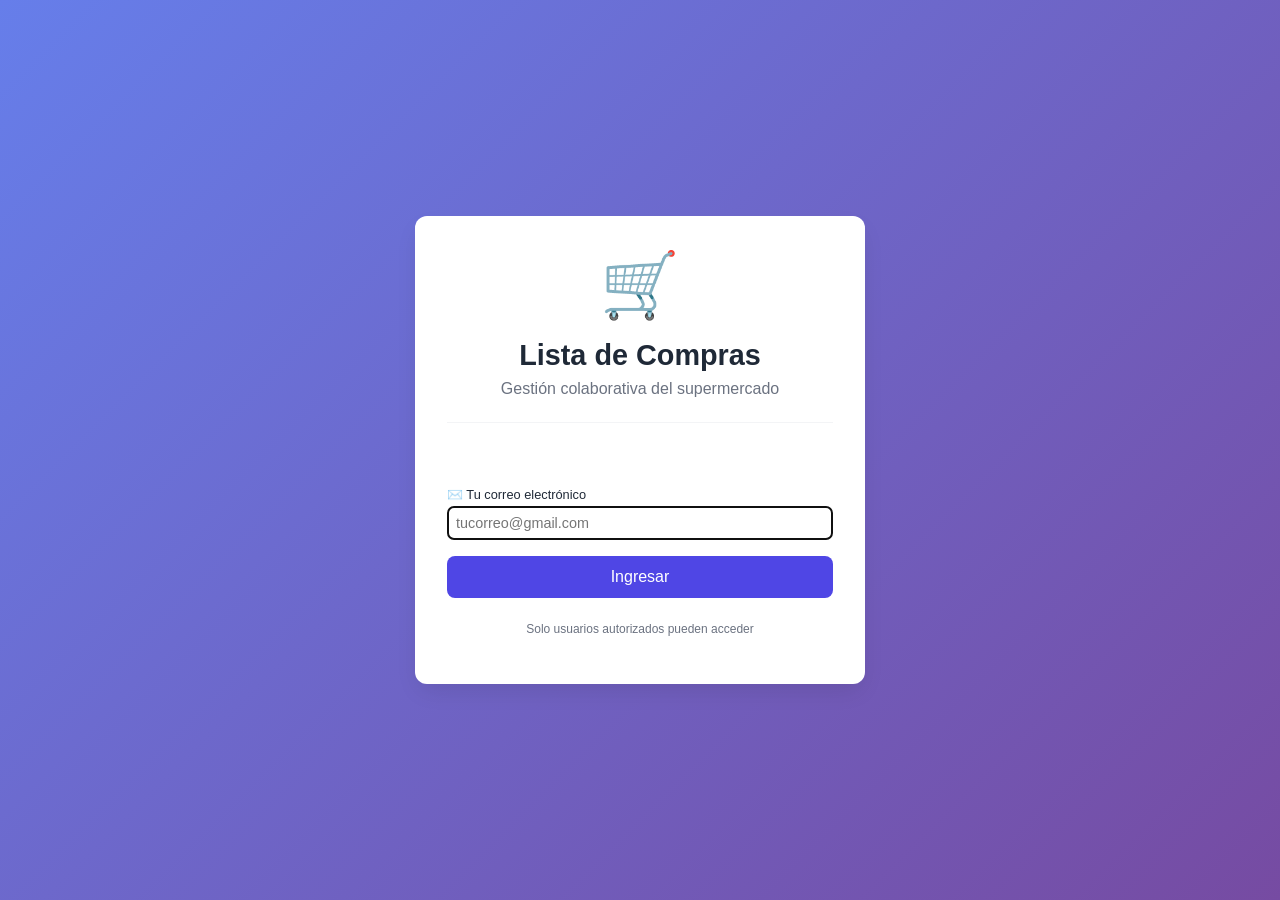
<file: index.html>
<!DOCTYPE html>
<html lang="es">
<head>
    <meta charset="UTF-8">
    <meta name="viewport" content="width=device-width, initial-scale=1.0, viewport-fit=cover">
    <title>Lista de Compras</title>
    <link rel="stylesheet" href="style.css">
</head>
<body>

    <div id="loginScreen" class="login-screen">
        <div class="login-card">
            <div class="login-icon">🛒</div>
            <h1>Lista de Compras</h1>
            <p>Gestión colaborativa del supermercado</p>
            <div class="login-divider"></div>
            <div id="login-status" class="login-status"></div>
            <form id="loginForm" class="login-form">
                <div class="form-group">
                    <label>✉️ Tu correo electrónico</label>
                    <input type="email" id="loginEmail" placeholder="tucorreo@gmail.com" required autofocus>
                </div>
                <button type="submit" class="btn-primary btn-large">Ingresar</button>
            </form>
            <p class="login-note">Solo usuarios autorizados pueden acceder</p>
        </div>
    </div>

    <div id="appScreen" class="app-container" style="display: none;">
        <div class="app-header">
            <h1>🛒 Lista de Compras</h1>
            <div class="user-info">
                <span id="userEmail"></span>
                <button id="btnLogout" class="btn-logout-sm">🚪 Salir</button>
            </div>
        </div>

        <div class="input-container">
            <input type="text" id="item-input" placeholder="Producto..." autocomplete="off">
            <input type="number" id="cantidad-input" placeholder="Cant." value="1" min="1" step="1">
            <input type="number" id="price-input" placeholder="$ Precio c/u" step="0.01">
            <button id="btnAgregar" class="btn-success">+ Agregar</button>
        </div>

        <div class="stats-bar">
            <div class="stat-item">
                <span class="stat-label">📋 Sin precio</span>
                <span id="totalSinPrecio" class="stat-value">0</span>
            </div>
            <div class="stat-item">
                <span class="stat-label">💰 Con precio</span>
                <span id="totalConPrecio" class="stat-value">0</span>
                <span id="sumaConPrecio" class="stat-small">$0</span>
            </div>
            <div class="stat-item total">
                <span class="stat-label">🛒 En chango</span>
                <span id="totalEnChango" class="stat-value">0</span>
                <span id="sumaEnChango" class="stat-small">$0</span>
            </div>
        </div>

        <!-- Lista de ítems SIN precio -->
        <div class="section-header">
            <h3>📝 Sin precio <span id="sinPrecioCount" class="badge">0</span></h3>
        </div>
        <ul id="lista-sin-precio" class="lista-compras"></ul>

        <!-- Lista de ítems CON precio (fuera del chango) -->
        <div class="section-header">
            <h3>💰 Con precio <span id="conPrecioCount" class="badge">0</span></h3>
        </div>
        <ul id="lista-con-precio" class="lista-compras"></ul>

        <!-- Lista de ítems EN EL CHANGO -->
        <div class="section-header chango-header">
            <h3>🛒 En el chango <span id="enChangoItemsCount" class="badge badge-warning">0</span></h3>
            <button id="btnLimpiarChango" class="btn-sm btn-warning">🗑️ Limpiar chango</button>
        </div>
        <ul id="lista-en-chango" class="lista-compras chango-list"></ul>

        <div class="action-bar">
            <button id="btnLimpiarSinPrecio" class="btn-danger btn-sm">🗑️ Sin precio</button>
            <button id="btnLimpiarConPrecio" class="btn-danger btn-sm">🗑️ Con precio</button>
            <button id="btnLimpiarChango" class="btn-warning btn-sm">🗑️ En chango</button>
            <button id="btnDeshacer" class="btn-secondary btn-sm" disabled>↩️ Deshacer</button>
        </div>
    </div>

    <div id="modal" class="modal">
        <div class="modal-content">
            <div class="modal-header">
                <h3 id="modalTitle">Título</h3>
                <button class="modal-close">&times;</button>
            </div>
            <div class="modal-body" id="modalBody"></div>
        </div>
    </div>

    <script src="config.js"></script>
    <script src="script.js"></script>
</body>
</html>
</file>
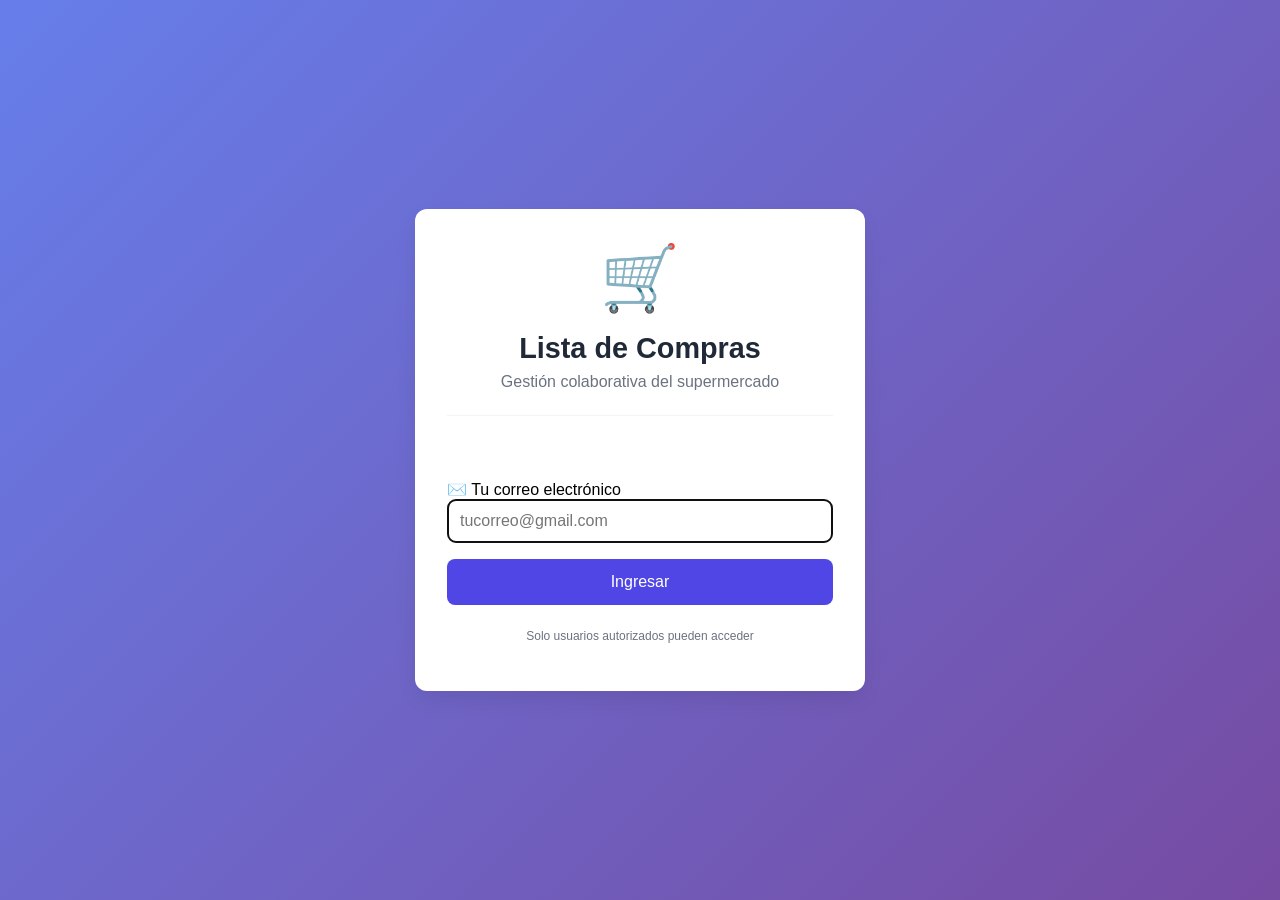
<file: frontend/index.html>
<!DOCTYPE html>
<html lang="es">
<head>
    <meta charset="UTF-8">
    <meta name="viewport" content="width=device-width, initial-scale=1.0, viewport-fit=cover">
    <title>Lista de Compras</title>
    <link rel="stylesheet" href="style.css">
</head>
<body>
    <!-- Pantalla de Login -->
    <div id="loginScreen" class="login-screen">
        <div class="login-card">
            <div class="login-icon">🛒</div>
            <h1>Lista de Compras</h1>
            <p>Gestión colaborativa del supermercado</p>
            <div class="login-divider"></div>
            <div id="login-status" class="login-status"></div>
            <form id="loginForm" class="login-form">
                <div class="form-group">
                    <label>✉️ Tu correo electrónico</label>
                    <input type="email" id="loginEmail" placeholder="tucorreo@gmail.com" required autofocus>
                </div>
                <button type="submit" class="btn-primary btn-large">Ingresar</button>
            </form>
            <p class="login-note">Solo usuarios autorizados pueden acceder</p>
        </div>
    </div>

    <!-- Pantalla Principal (oculta hasta login) -->
    <div id="appScreen" class="app-container" style="display: none;">
        <div class="app-header">
            <h1>🛒 Lista de Compras</h1>
            <div class="user-info">
                <span id="userEmail"></span>
                <button id="btnLogout" class="btn-logout-sm">🚪 Salir</button>
            </div>
        </div>

        <div class="input-container">
            <input type="text" id="item-input" placeholder="Nuevo ítem..." autocomplete="off">
            <input type="number" id="price-input" placeholder="Precio $" step="0.01">
            <button id="btnAgregar" class="btn-success">+ Agregar</button>
        </div>

        <div class="stats-bar">
            <div class="stat-item">
                <span class="stat-label">Total de ítems:</span>
                <span id="totalItems" class="stat-value">0</span>
            </div>
            <div class="stat-item">
                <span class="stat-label">Pendientes:</span>
                <span id="pendientes" class="stat-value">0</span>
            </div>
            <div class="stat-item">
                <span class="stat-label">Comprados:</span>
                <span id="comprados" class="stat-value">0</span>
            </div>
            <div class="stat-item total">
                <span class="stat-label">💰 Total acumulado:</span>
                <span id="totalPrecio" class="stat-value total-value">$0.00</span>
            </div>
        </div>

        <ul id="lista-compras" class="lista-compras"></ul>

        <div class="action-bar">
            <button id="btnDeshacer" class="btn-secondary" disabled>↩️ Deshacer última acción</button>
            <button id="btnLimpiarComprados" class="btn-danger">🗑️ Limpiar comprados</button>
        </div>
    </div>

    <script src="config.js"></script>
    <script src="script.js"></script>
</body>
</html>
</file>
<file: style.css>
:root {
    --primary: #4f46e5;
    --primary-dark: #4338ca;
    --success: #10b981;
    --danger: #ef4444;
    --warning: #f59e0b;
    --dark: #1f2937;
    --gray: #6b7280;
    --light: #f3f4f6;
    --white: #ffffff;
    --shadow: 0 1px 3px rgba(0,0,0,0.1);
    --shadow-lg: 0 10px 25px -5px rgba(0,0,0,0.1);
    --radius: 12px;
}

* {
    margin: 0;
    padding: 0;
    box-sizing: border-box;
}

body {
    font-family: -apple-system, BlinkMacSystemFont, 'Segoe UI', Roboto, Helvetica, Arial, sans-serif;
    background: var(--light);
    min-height: 100vh;
}

/* ========== LOGIN SCREEN ========== */
.login-screen {
    display: flex;
    justify-content: center;
    align-items: center;
    min-height: 100vh;
    background: linear-gradient(135deg, #667eea 0%, #764ba2 100%);
}

.login-card {
    max-width: 450px;
    width: 90%;
    margin: 0 auto;
    background: var(--white);
    border-radius: var(--radius);
    padding: 2rem;
    text-align: center;
    box-shadow: var(--shadow-lg);
}

.login-icon {
    font-size: 4rem;
    margin-bottom: 1rem;
}

.login-card h1 {
    font-size: 1.8rem;
    margin-bottom: 0.5rem;
    color: var(--dark);
}

.login-card p {
    color: var(--gray);
    margin-bottom: 1rem;
}

.login-divider {
    height: 1px;
    background: var(--light);
    margin: 1.5rem 0;
}

.login-form {
    margin: 1rem 0;
}

.login-form .form-group {
    margin-bottom: 1rem;
    text-align: left;
}

.login-form input {
    width: 100%;
    padding: 0.75rem;
    border: 1px solid #ddd;
    border-radius: 8px;
    font-size: 1rem;
}

.login-status {
    margin-bottom: 1rem;
    padding: 0.75rem;
    border-radius: 8px;
    font-size: 0.875rem;
}

.login-status.error {
    background: #fee2e2;
    color: var(--danger);
}

.login-note {
    margin-top: 1.5rem;
    font-size: 0.75rem;
    color: var(--gray);
}

/* ========== APP SCREEN ========== */
.app-container {
    max-width: 800px;
    margin: 0 auto;
    padding: 1rem;
}

.app-header {
    display: flex;
    justify-content: space-between;
    align-items: center;
    flex-wrap: wrap;
    gap: 1rem;
    margin-bottom: 1.5rem;
    padding-bottom: 1rem;
    border-bottom: 1px solid var(--light);
}

.app-header h1 {
    font-size: 1.5rem;
    color: var(--dark);
}

.user-info {
    display: flex;
    align-items: center;
    gap: 0.75rem;
    font-size: 0.875rem;
    color: var(--gray);
}

.btn-logout-sm {
    background: none;
    border: 1px solid var(--light);
    border-radius: 6px;
    padding: 0.25rem 0.75rem;
    cursor: pointer;
    color: var(--danger);
    font-size: 0.75rem;
}

.btn-logout-sm:hover {
    background: #fee2e2;
}

/* ========== INPUTS ========== */
.input-container {
    display: flex;
    gap: 0.75rem;
    margin-bottom: 1.5rem;
    flex-wrap: wrap;
}

.input-container input {
    flex: 1;
    padding: 0.75rem;
    border: 1px solid var(--light);
    border-radius: 8px;
    font-size: 1rem;
    min-width: 120px;
}

.input-container input:focus {
    outline: none;
    border-color: var(--primary);
}

/* ========== STATS BAR ========== */
.stats-bar {
    display: flex;
    flex-wrap: wrap;
    gap: 1rem;
    background: var(--white);
    border-radius: var(--radius);
    padding: 1rem;
    margin-bottom: 1.5rem;
    box-shadow: var(--shadow);
}

.stat-item {
    flex: 1;
    text-align: center;
    min-width: 100px;
}

.stat-label {
    display: block;
    font-size: 0.75rem;
    color: var(--gray);
    text-transform: uppercase;
}

.stat-value {
    display: block;
    font-size: 1.25rem;
    font-weight: bold;
    color: var(--dark);
}

.stat-item.total .total-value {
    color: var(--primary);
    font-size: 1.5rem;
}

/* ========== LISTAS ========== */
.lista-compras {
    list-style: none;
    padding: 0;
    margin-bottom: 1rem;
}

.lista-compras li {
    display: flex;
    justify-content: space-between;
    align-items: center;
    background: var(--white);
    padding: 0.5rem 0.75rem;
    margin-bottom: 0.5rem;
    border-radius: 8px;
    box-shadow: var(--shadow);
    transition: all 0.2s;
}

.lista-compras li:hover {
    box-shadow: var(--shadow-lg);
}

.item-info {
    flex: 1;
    display: flex;
    align-items: baseline;
    gap: 0.5rem;
    flex-wrap: wrap;
}

.item-nombre {
    font-size: 0.95rem;
    font-weight: 500;
}

.item-precio {
    font-size: 0.8rem;
    color: var(--primary);
    font-weight: 500;
}

.item-cantidad {
    font-size: 0.75rem;
    color: var(--gray);
}

.item-total {
    font-size: 0.75rem;
    color: var(--success);
    font-weight: bold;
}

.item-sin-precio {
    font-size: 0.7rem;
    color: var(--gray);
    font-style: italic;
}

.item-usuario {
    font-size: 0.65rem;
    color: var(--gray);
}

.item-actions {
    display: flex;
    gap: 0.25rem;
}

/* ========== BOTONES ========== */
.btn-sm {
    padding: 0.25rem 0.5rem;
    border: none;
    border-radius: 6px;
    cursor: pointer;
    font-size: 0.7rem;
    transition: all 0.2s;
}

.btn-comprar {
    background: var(--success);
    color: white;
}

.btn-comprar:hover {
    background: #0e9f6e;
}

.btn-comprar:disabled {
    background: #9ca3af;
    cursor: not-allowed;
}

.btn-precio {
    background: var(--primary);
    color: white;
}

.btn-precio:hover {
    background: var(--primary-dark);
}

.btn-eliminar {
    background: var(--danger);
    color: white;
}

.btn-eliminar:hover {
    background: #dc2626;
}

.btn-chango {
    background: var(--warning);
    color: white;
}

.btn-chango:hover {
    background: #e67e22;
}

.btn-chango-active {
    background: var(--success);
    color: white;
}

.btn-chango-active:hover {
    background: #0e9f6e;
}

.btn-warning {
    background: var(--warning);
    color: white;
}

.btn-warning:hover {
    background: #e67e22;
}

/* ========== SECCIONES ========== */
.section-header {
    display: flex;
    justify-content: space-between;
    align-items: center;
    margin: 1rem 0 0.5rem 0;
    padding-bottom: 0.25rem;
    border-bottom: 2px solid var(--light);
}

.section-header h3 {
    font-size: 0.95rem;
    font-weight: 600;
    color: var(--dark);
    margin: 0;
}

.badge {
    background: var(--gray);
    color: white;
    border-radius: 20px;
    padding: 0.125rem 0.5rem;
    font-size: 0.65rem;
    margin-left: 0.5rem;
}

.badge-warning {
    background: var(--warning);
    color: white;
}

.chango-header {
    border-bottom-color: var(--warning);
}

.chango-list li {
    background: #fff8e7;
    border-left: 3px solid var(--warning);
}

.empty-message {
    text-align: center;
    color: var(--gray);
    padding: 0.75rem !important;
    font-size: 0.8rem;
}

/* ========== ACTION BAR ========== */
.action-bar {
    display: flex;
    gap: 0.75rem;
    justify-content: center;
    padding-top: 1rem;
    margin-top: 0.5rem;
    border-top: 1px solid var(--light);
}

.btn-primary, .btn-success, .btn-secondary, .btn-danger {
    padding: 0.5rem 1rem;
    border: none;
    border-radius: 8px;
    cursor: pointer;
    font-weight: 500;
    transition: all 0.2s;
}

.btn-primary {
    background: var(--primary);
    color: white;
}

.btn-primary:hover {
    background: var(--primary-dark);
}

.btn-success {
    background: var(--success);
    color: white;
}

.btn-success:hover {
    background: #0e9f6e;
}

.btn-danger {
    background: var(--danger);
    color: white;
}

.btn-danger:hover {
    background: #dc2626;
}

.btn-secondary {
    background: var(--gray);
    color: white;
}

.btn-secondary:disabled {
    opacity: 0.5;
    cursor: not-allowed;
}

.btn-large {
    padding: 0.75rem 1.5rem;
    font-size: 1rem;
    width: 100%;
}

/* ========== MODAL ========== */
.modal {
    display: none;
    position: fixed;
    top: 0;
    left: 0;
    width: 100%;
    height: 100%;
    background: rgba(0,0,0,0.5);
    z-index: 1000;
    justify-content: center;
    align-items: center;
}

.modal.active {
    display: flex;
}

.modal-content {
    background: var(--white);
    border-radius: var(--radius);
    max-width: 400px;
    width: 90%;
}

.modal-header {
    display: flex;
    justify-content: space-between;
    align-items: center;
    padding: 1rem 1.5rem;
    border-bottom: 1px solid var(--light);
}

.modal-close {
    background: none;
    border: none;
    font-size: 1.5rem;
    cursor: pointer;
}

.modal-body {
    padding: 1.5rem;
}

.form-group {
    margin-bottom: 1rem;
}

.form-group label {
    display: block;
    font-size: 0.8rem;
    font-weight: 500;
    margin-bottom: 0.25rem;
    color: var(--dark);
}

.form-group input {
    width: 100%;
    padding: 0.5rem;
    border: 1px solid var(--light);
    border-radius: 6px;
    font-size: 0.9rem;
}

.form-group small {
    display: block;
    font-size: 0.7rem;
    color: var(--gray);
    margin-top: 0.25rem;
}

.form-actions {
    display: flex;
    gap: 0.5rem;
    justify-content: flex-end;
    margin-top: 1rem;
}

/* ========== NOTIFICACIONES ========== */
.notification {
    position: fixed;
    bottom: 20px;
    right: 20px;
    padding: 10px 16px;
    border-radius: 8px;
    color: white;
    z-index: 2000;
    animation: slideIn 0.3s ease;
    font-size: 0.8rem;
}

@keyframes slideIn {
    from {
        transform: translateX(100%);
        opacity: 0;
    }
    to {
        transform: translateX(0);
        opacity: 1;
    }
}

.text-muted {
    color: var(--gray);
    font-size: 0.75rem;
}

/* ========== RESPONSIVE ========== */
@media (max-width: 600px) {
    .stats-bar {
        flex-direction: column;
        gap: 0.5rem;
    }

    .stat-item {
        text-align: left;
        display: flex;
        justify-content: space-between;
        align-items: center;
    }

    .item-info {
        flex-direction: column;
        gap: 0.2rem;
    }

    .item-actions {
        flex-direction: column;
    }

    .action-bar {
        flex-direction: column;
    }
    
    .section-header {
        flex-direction: column;
        align-items: flex-start;
        gap: 0.5rem;
    }
}

/* ========== ESTILOS MEJORADOS PARA MÓVIL ========== */
/* Botones más grandes y fáciles de tocar en móvil */
@media (max-width: 768px) {
    .btn-sm {
        padding: 0.5rem 0.75rem;
        font-size: 0.8rem;
        min-width: 65px;
    }
    
    .item-actions {
        flex-direction: row;
        flex-wrap: wrap;
        gap: 0.5rem;
    }
    
    .item-actions .btn-sm {
        flex: 1;
        min-width: 70px;
        text-align: center;
    }
    
    .action-bar {
        flex-direction: row;
        flex-wrap: wrap;
        gap: 0.5rem;
    }
    
    .action-bar .btn-sm {
        flex: 1;
        min-width: 80px;
        padding: 0.6rem 0.5rem;
        font-size: 0.75rem;
    }
    
    .section-header {
        flex-direction: row;
        flex-wrap: wrap;
        justify-content: space-between;
        align-items: center;
    }
    
    .section-header button {
        padding: 0.4rem 0.8rem;
        font-size: 0.7rem;
    }
    
    .stats-bar {
        flex-direction: row;
        flex-wrap: wrap;
    }
    
    .stat-item {
        flex: 1;
        min-width: 100px;
        text-align: center;
    }
    
    .stat-small {
        font-size: 0.7rem;
        display: block;
        margin-top: 0.2rem;
    }
    
    .input-container {
        flex-direction: column;
        gap: 0.5rem;
    }
    
    .input-container input,
    .input-container button {
        width: 100%;
        padding: 0.8rem;
        font-size: 1rem;
    }
    
    .lista-compras li {
        flex-direction: column;
        align-items: stretch;
        gap: 0.75rem;
    }
    
    .item-info {
        flex-direction: row;
        flex-wrap: wrap;
        justify-content: space-between;
        align-items: center;
    }
}

/* Estilo para los subtotales */
.stat-small {
    display: block;
    font-size: 0.7rem;
    color: var(--gray);
    margin-top: 0.2rem;
}

.stat-item.total .stat-small {
    color: var(--primary-dark);
}

/* Mejora para los botones de acción en desktop */
@media (min-width: 769px) {
    .item-actions {
        flex-direction: row;
        gap: 0.3rem;
    }
    
    .action-bar {
        flex-direction: row;
        justify-content: center;
        gap: 1rem;
    }
}
</file>
<file: frontend/style.css>
:root {
    --primary: #4f46e5;
    --primary-dark: #4338ca;
    --success: #10b981;
    --danger: #ef4444;
    --warning: #f59e0b;
    --dark: #1f2937;
    --gray: #6b7280;
    --light: #f3f4f6;
    --white: #ffffff;
    --shadow: 0 1px 3px rgba(0,0,0,0.1);
    --shadow-lg: 0 10px 25px -5px rgba(0,0,0,0.1);
    --radius: 12px;
}

* {
    margin: 0;
    padding: 0;
    box-sizing: border-box;
}

body {
    font-family: -apple-system, BlinkMacSystemFont, 'Segoe UI', Roboto, Helvetica, Arial, sans-serif;
    background: var(--light);
    min-height: 100vh;
}

/* ========== LOGIN SCREEN ========== */
.login-screen {
    display: flex;
    justify-content: center;
    align-items: center;
    min-height: 100vh;
    background: linear-gradient(135deg, #667eea 0%, #764ba2 100%);
}

.login-card {
    max-width: 450px;
    width: 90%;
    margin: 0 auto;
    background: var(--white);
    border-radius: var(--radius);
    padding: 2rem;
    text-align: center;
    box-shadow: var(--shadow-lg);
}

.login-icon {
    font-size: 4rem;
    margin-bottom: 1rem;
}

.login-card h1 {
    font-size: 1.8rem;
    margin-bottom: 0.5rem;
    color: var(--dark);
}

.login-card p {
    color: var(--gray);
    margin-bottom: 1rem;
}

.login-divider {
    height: 1px;
    background: var(--light);
    margin: 1.5rem 0;
}

.login-form {
    margin: 1rem 0;
}

.login-form .form-group {
    margin-bottom: 1rem;
    text-align: left;
}

.login-form input {
    width: 100%;
    padding: 0.75rem;
    border: 1px solid #ddd;
    border-radius: 8px;
    font-size: 1rem;
}

.login-status {
    margin-bottom: 1rem;
    padding: 0.75rem;
    border-radius: 8px;
    font-size: 0.875rem;
}

.login-status.error {
    background: #fee2e2;
    color: var(--danger);
}

.login-note {
    margin-top: 1.5rem;
    font-size: 0.75rem;
    color: var(--gray);
}

/* ========== APP SCREEN ========== */
.app-container {
    max-width: 800px;
    margin: 0 auto;
    padding: 1rem;
}

.app-header {
    display: flex;
    justify-content: space-between;
    align-items: center;
    flex-wrap: wrap;
    gap: 1rem;
    margin-bottom: 1.5rem;
    padding-bottom: 1rem;
    border-bottom: 1px solid var(--light);
}

.app-header h1 {
    font-size: 1.5rem;
    color: var(--dark);
}

.user-info {
    display: flex;
    align-items: center;
    gap: 0.75rem;
    font-size: 0.875rem;
    color: var(--gray);
}

.btn-logout-sm {
    background: none;
    border: 1px solid var(--light);
    border-radius: 6px;
    padding: 0.25rem 0.75rem;
    cursor: pointer;
    color: var(--danger);
    font-size: 0.75rem;
}

.btn-logout-sm:hover {
    background: #fee2e2;
}

/* Inputs */
.input-container {
    display: flex;
    gap: 0.75rem;
    margin-bottom: 1.5rem;
    flex-wrap: wrap;
}

.input-container input {
    flex: 1;
    padding: 0.75rem;
    border: 1px solid var(--light);
    border-radius: 8px;
    font-size: 1rem;
    min-width: 120px;
}

.input-container input:focus {
    outline: none;
    border-color: var(--primary);
}

/* Stats Bar */
.stats-bar {
    display: flex;
    flex-wrap: wrap;
    gap: 1rem;
    background: var(--white);
    border-radius: var(--radius);
    padding: 1rem;
    margin-bottom: 1.5rem;
    box-shadow: var(--shadow);
}

.stat-item {
    flex: 1;
    text-align: center;
    min-width: 100px;
}

.stat-label {
    display: block;
    font-size: 0.75rem;
    color: var(--gray);
    text-transform: uppercase;
}

.stat-value {
    display: block;
    font-size: 1.25rem;
    font-weight: bold;
    color: var(--dark);
}

.stat-item.total .total-value {
    color: var(--primary);
    font-size: 1.5rem;
}

/* Lista de compras */
.lista-compras {
    list-style: none;
    padding: 0;
    margin-bottom: 1.5rem;
}

.lista-compras li {
    display: flex;
    justify-content: space-between;
    align-items: center;
    background: var(--white);
    padding: 0.75rem 1rem;
    margin-bottom: 0.5rem;
    border-radius: 8px;
    box-shadow: var(--shadow);
    transition: all 0.2s;
}

.lista-compras li:hover {
    box-shadow: var(--shadow-lg);
}

.item-info {
    flex: 1;
    display: flex;
    align-items: baseline;
    gap: 0.5rem;
    flex-wrap: wrap;
}

.item-nombre {
    font-size: 1rem;
    font-weight: 500;
}

.item-precio {
    font-size: 0.875rem;
    color: var(--primary);
    font-weight: 500;
}

.item-usuario {
    font-size: 0.7rem;
    color: var(--gray);
}

.comprado .item-nombre {
    text-decoration: line-through;
    color: var(--gray);
}

.comprado .item-precio {
    text-decoration: line-through;
    color: var(--gray);
}

.item-actions {
    display: flex;
    gap: 0.5rem;
}

.btn-sm {
    padding: 0.375rem 0.75rem;
    border: none;
    border-radius: 6px;
    cursor: pointer;
    font-size: 0.75rem;
    transition: all 0.2s;
}

.btn-comprar {
    background: var(--success);
    color: white;
}

.btn-comprar:hover {
    background: #0e9f6e;
}

.btn-comprar:disabled {
    background: #9ca3af;
    cursor: not-allowed;
}

.btn-precio {
    background: var(--primary);
    color: white;
}

.btn-precio:hover {
    background: var(--primary-dark);
}

.btn-eliminar {
    background: var(--danger);
    color: white;
}

.btn-eliminar:hover {
    background: #dc2626;
}

/* Action Bar */
.action-bar {
    display: flex;
    gap: 0.75rem;
    justify-content: center;
    padding-top: 1rem;
    border-top: 1px solid var(--light);
}

.btn-primary, .btn-success, .btn-secondary, .btn-danger {
    padding: 0.625rem 1.25rem;
    border: none;
    border-radius: 8px;
    cursor: pointer;
    font-weight: 500;
    transition: all 0.2s;
}

.btn-primary {
    background: var(--primary);
    color: white;
}

.btn-primary:hover {
    background: var(--primary-dark);
}

.btn-success {
    background: var(--success);
    color: white;
}

.btn-success:hover {
    background: #0e9f6e;
}

.btn-danger {
    background: var(--danger);
    color: white;
}

.btn-danger:hover {
    background: #dc2626;
}

.btn-secondary {
    background: var(--gray);
    color: white;
}

.btn-secondary:disabled {
    opacity: 0.5;
    cursor: not-allowed;
}

.btn-large {
    padding: 0.875rem 1.5rem;
    font-size: 1rem;
    width: 100%;
}

/* Modal */
.modal {
    display: none;
    position: fixed;
    top: 0;
    left: 0;
    width: 100%;
    height: 100%;
    background: rgba(0,0,0,0.5);
    z-index: 1000;
    justify-content: center;
    align-items: center;
}

.modal.active {
    display: flex;
}

.modal-content {
    background: var(--white);
    border-radius: var(--radius);
    max-width: 400px;
    width: 90%;
}

.modal-header {
    display: flex;
    justify-content: space-between;
    align-items: center;
    padding: 1rem 1.5rem;
    border-bottom: 1px solid var(--light);
}

.modal-close {
    background: none;
    border: none;
    font-size: 1.5rem;
    cursor: pointer;
}

.modal-body {
    padding: 1.5rem;
}

.notification {
    position: fixed;
    bottom: 20px;
    right: 20px;
    padding: 12px 20px;
    border-radius: 8px;
    color: white;
    z-index: 2000;
    animation: slideIn 0.3s ease;
}

@keyframes slideIn {
    from {
        transform: translateX(100%);
        opacity: 0;
    }
    to {
        transform: translateX(0);
        opacity: 1;
    }
}

.text-muted {
    color: var(--gray);
    font-size: 0.75rem;
}

/* Responsive */
@media (max-width: 600px) {
    .stats-bar {
        flex-direction: column;
        gap: 0.5rem;
    }
    
    .stat-item {
        text-align: left;
        display: flex;
        justify-content: space-between;
        align-items: center;
    }
    
    .item-info {
        flex-direction: column;
        gap: 0.25rem;
    }
    
    .item-actions {
        flex-direction: column;
    }
    
    .action-bar {
        flex-direction: column;
    }
}
</file>
